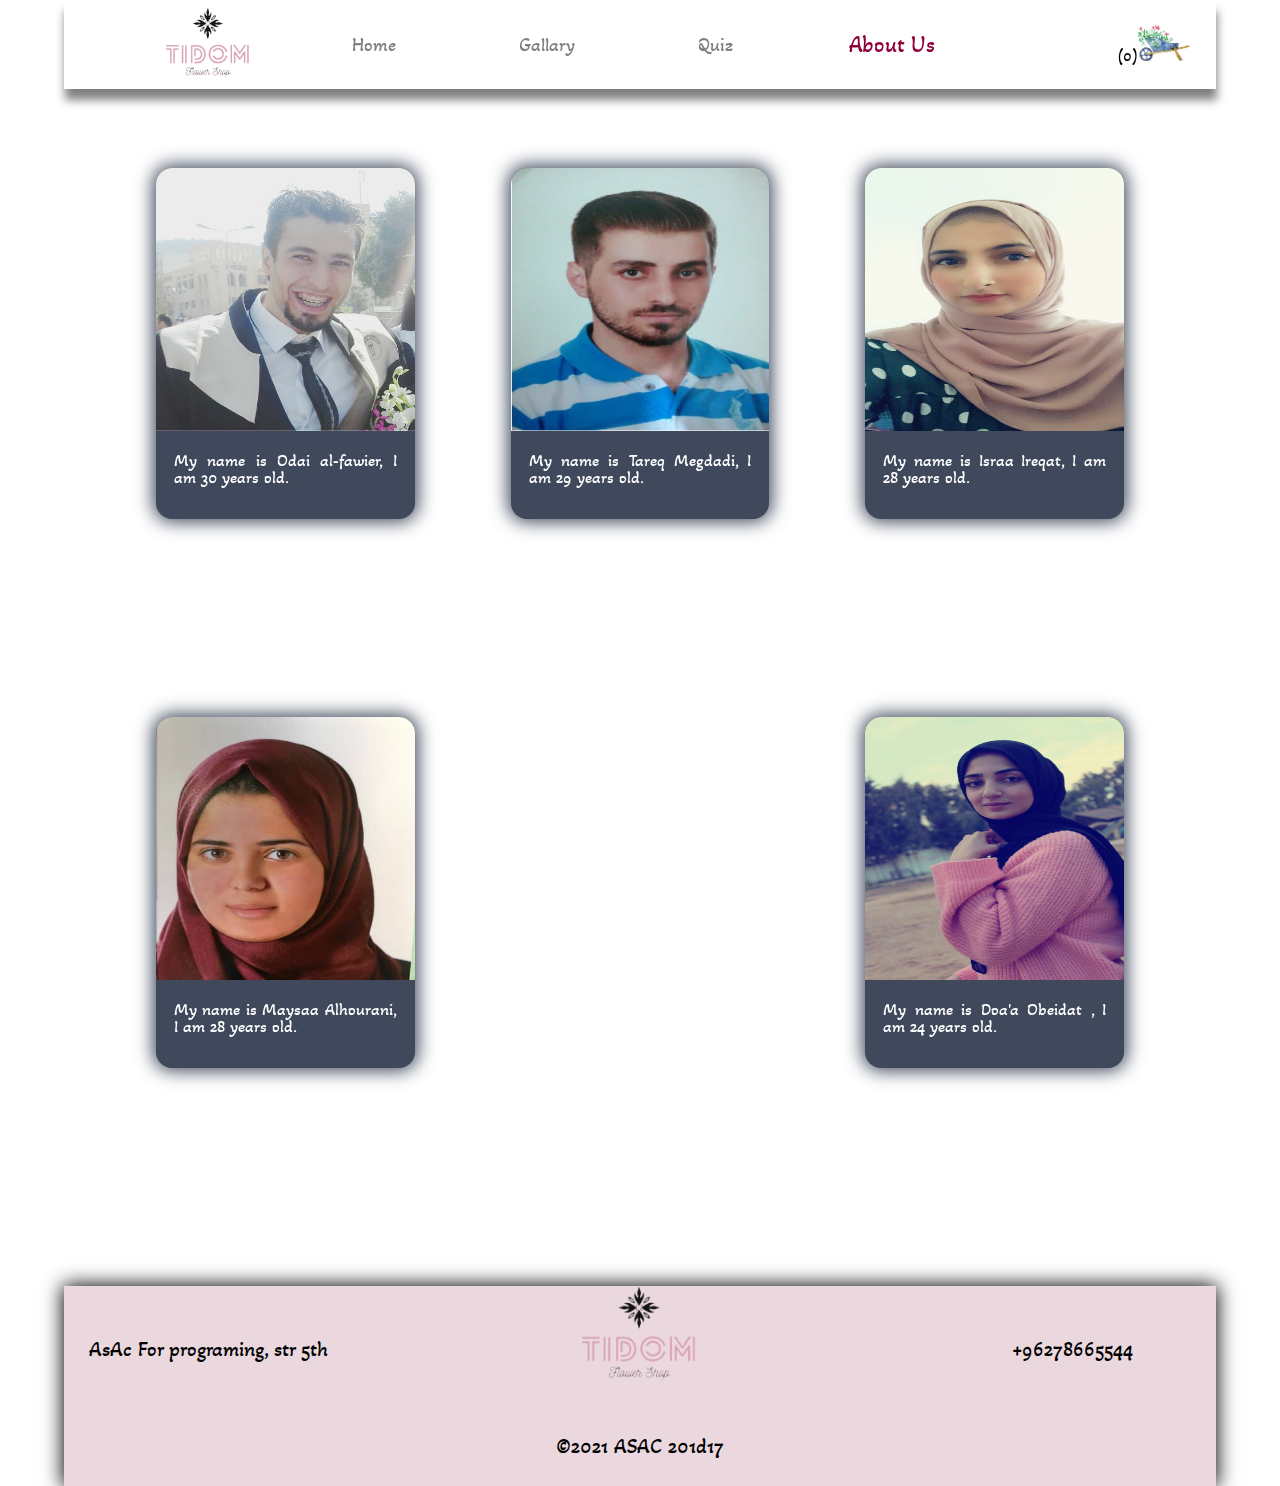
<file: about_us.html>
<!DOCTYPE html>
<html>

<head>
  <title>Home</title>
  <link rel="icon" href="./assets/logo3.png">
  <link rel="stylesheet" href="https://pro.fontawesome.com/releases/v5.10.0/css/all.css"
    integrity="sha384-AYmEC3Yw5cVb3ZcuHtOA93w35dYTsvhLPVnYs9eStHfGJvOvKxVfELGroGkvsg+p" crossorigin="anonymous" />
  <link rel="stylesheet" href="./css/reset.css" />
  <link rel="stylesheet" href="./css/style.css" />
  <link rel="stylesheet" href="./css/about.css" />
  <link rel="preconnect" href="https://fonts.gstatic.com">
  <link href="https://fonts.googleapis.com/css2?family=Akaya+Telivigala&display=swap" rel="stylesheet">
</head>

<body>

  <header class="vanBar">
    <div class="vanBar__logo"><img src="./assets/logo3.png" /></div>

    <nav class="vanBar__menu">

      <ul>
        <li><a href="./index.html">Home</a></li>

        <li><a href="./gallery.html">Gallary</a></li>
        <li><a href="./quiz.html">Quiz</a></li>
        <li><a href="#">About Us</a></li>

      </ul>
    </nav>

    <div class="navBar__cart"><a href="./cart.html"><sub id="counter">(1)</sub><img src="./assets/cart.png" alt=""></a>
    </div>
  </header>

  <main class="content">

    <section class="content__information">

      <div class="information__side information__side--fornt">
        <img src='./assets/me.png'>
        <p>My name is Odai al-fawier, I am 30 years old. </p>
      </div>

    </section>

    <section class="content__information">

      <div class="information__side information__side--fornt">
        <img src='./assets/tareq.jpeg'>
        <p>My name is Tareq Megdadi, I am 29 years old.</p>
      </div>

    </section>
    <section class="content__information">

      <div class="information__side information__side--fornt">
        <img src='./assets/israa.jpeg'>
        <p>My name is Israa Ireqat, I am 28 years old.</p>
      </div>

    </section>
    <section class="content__information">

      <div class="information__side information__side--fornt">
        <img src='./assets/myssa.jpeg'>
        <p>My name is Maysaa Alhourani, I am 28 years old.</p>
      </div>

    </section>
    <section class="content__information">

      <div class="information__side information__side--fornt">
        <img src='./assets/doaa.jpeg'>
        <p>My name is Doa'a Obeidat , I am 24 years old.</p>
      </div>

    </section>

  </main>

  <footer class="footer">
    <div class="footer__location">
      <p>
        <i class="fas fa-map-marked-alt"></i>
      </p>
      <p>AsAc For programing, str 5th</p>
    </div>

    <div class="footer__logo">
      <img src="./assets/logo3.png" />
    </div>
    <div class="footer__phone">
      <p><i class="fas fa-mobile-alt"></i></p>

      <p>+96278665544</p>
    </div>

    <div class="footer__soicaile">
      <div> <i class="fab fa-facebook-f"></i>
        <i class="fab fa-twitter"></i>
        <i class="fab fa-google-plus-g"></i>
      </div>

      <p>&copy;2021 ASAC 201d17</p>
    </div>

  </footer>
  <script src='./js/app.js'></script>
</body>

</html>
</file>
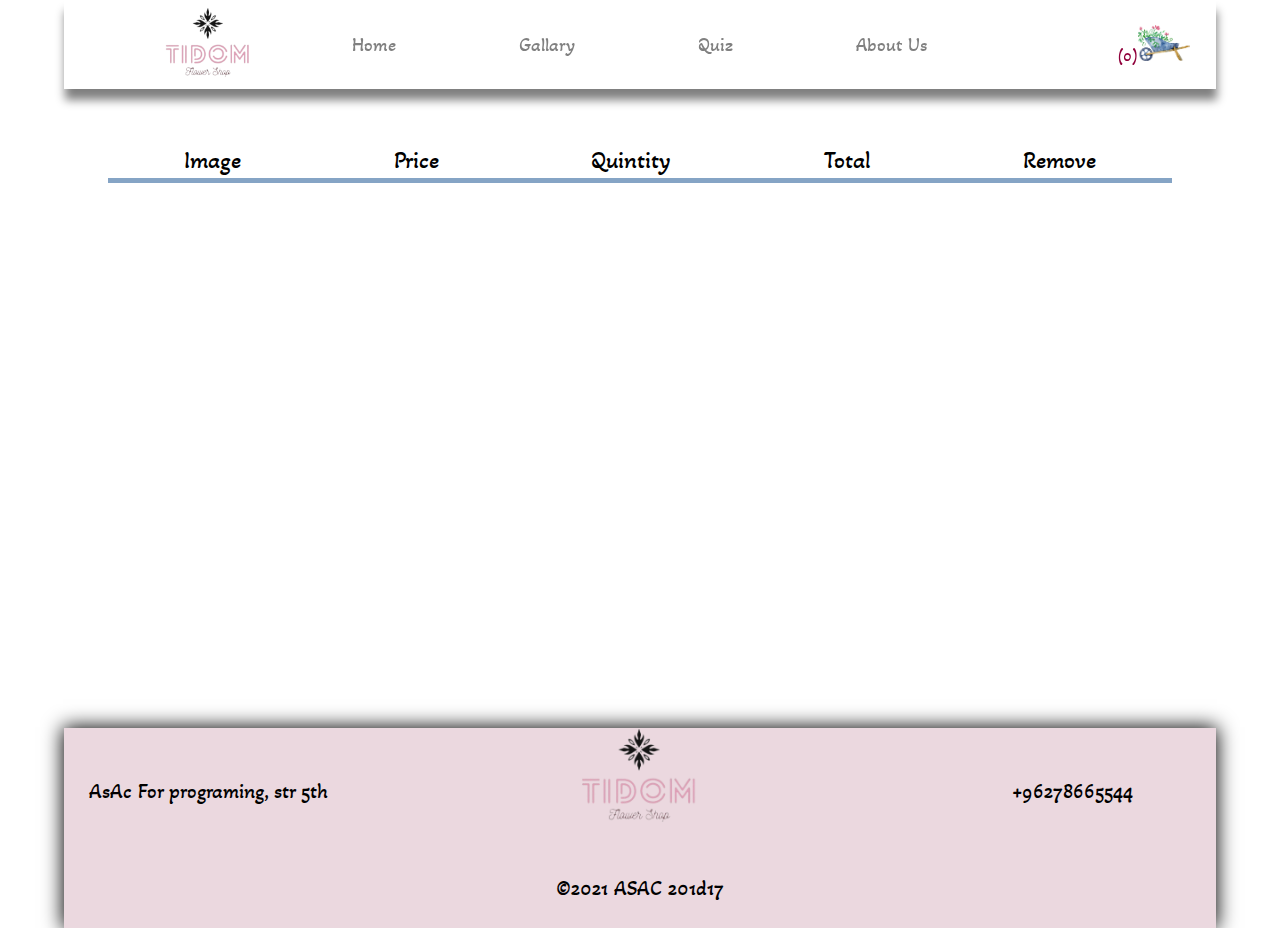
<file: cart.html>
<!DOCTYPE html>
<html>

<head>
  <title>Home</title>
  <link rel="icon" href="./assets/logo3.png">
  <link rel="stylesheet" href="https://pro.fontawesome.com/releases/v5.10.0/css/all.css"
    integrity="sha384-AYmEC3Yw5cVb3ZcuHtOA93w35dYTsvhLPVnYs9eStHfGJvOvKxVfELGroGkvsg+p" crossorigin="anonymous" />
  <link rel="stylesheet" href="./css/reset.css" />
  <link rel="stylesheet" href="./css/style.css" />
  <link rel="stylesheet" href="./css/cart.css" />
  <link rel="preconnect" href="https://fonts.gstatic.com">
  <link href="https://fonts.googleapis.com/css2?family=Akaya+Telivigala&display=swap" rel="stylesheet">
</head>

<body>

  <header class="vanBar">
    <div class="vanBar__logo"><img src="./assets/logo3.png" /></div>
    <nav class="vanBar__menu">

      <ul>
        <li><a href="./index.html">Home</a></li>
        <li><a href="./gallery.html">Gallary</a></li>
        <li><a href="./quiz.html">Quiz</a></li>
        <li><a href="./about_us.html">About Us</a></li>
      </ul>
    </nav>

    <div class="navBar__cart"><a href="#"><sub id="counter">(1)</sub><img src="./assets/cart.png" alt=""></a></div>
  </header>

  <main class="content">

    <table>
      <thead>
        <tr>
          <th>Image</th>
          <th>Price</th>
          <th>Quintity</th>
          <th>Total</th>
          <th>Remove</th>
        </tr>
      </thead>
      <tbody id="addContent">

      </tbody>

    </table>

  </main>

  <footer class="footer">
    <div class="footer__location">
      <p>
        <i class="fas fa-map-marked-alt"></i>
      </p>
      <p>AsAc For programing, str 5th</p>
    </div>

    <div class="footer__logo">
      <img src="./assets/logo3.png" />
    </div>
    <div class="footer__phone">
      <p><i class="fas fa-mobile-alt"></i></p>

      <p>+96278665544</p>
    </div>

    <div class="footer__soicaile">
      <div> <i class="fab fa-facebook-f"></i>
        <i class="fab fa-twitter"></i>
        <i class="fab fa-google-plus-g"></i>
      </div>

      <p>&copy;2021 ASAC 201d17</p>
    </div>

  </footer>

  <script src='js/app.js'></script>
  <script src='js/cart.js'></script>
</body>

</html>
</file>
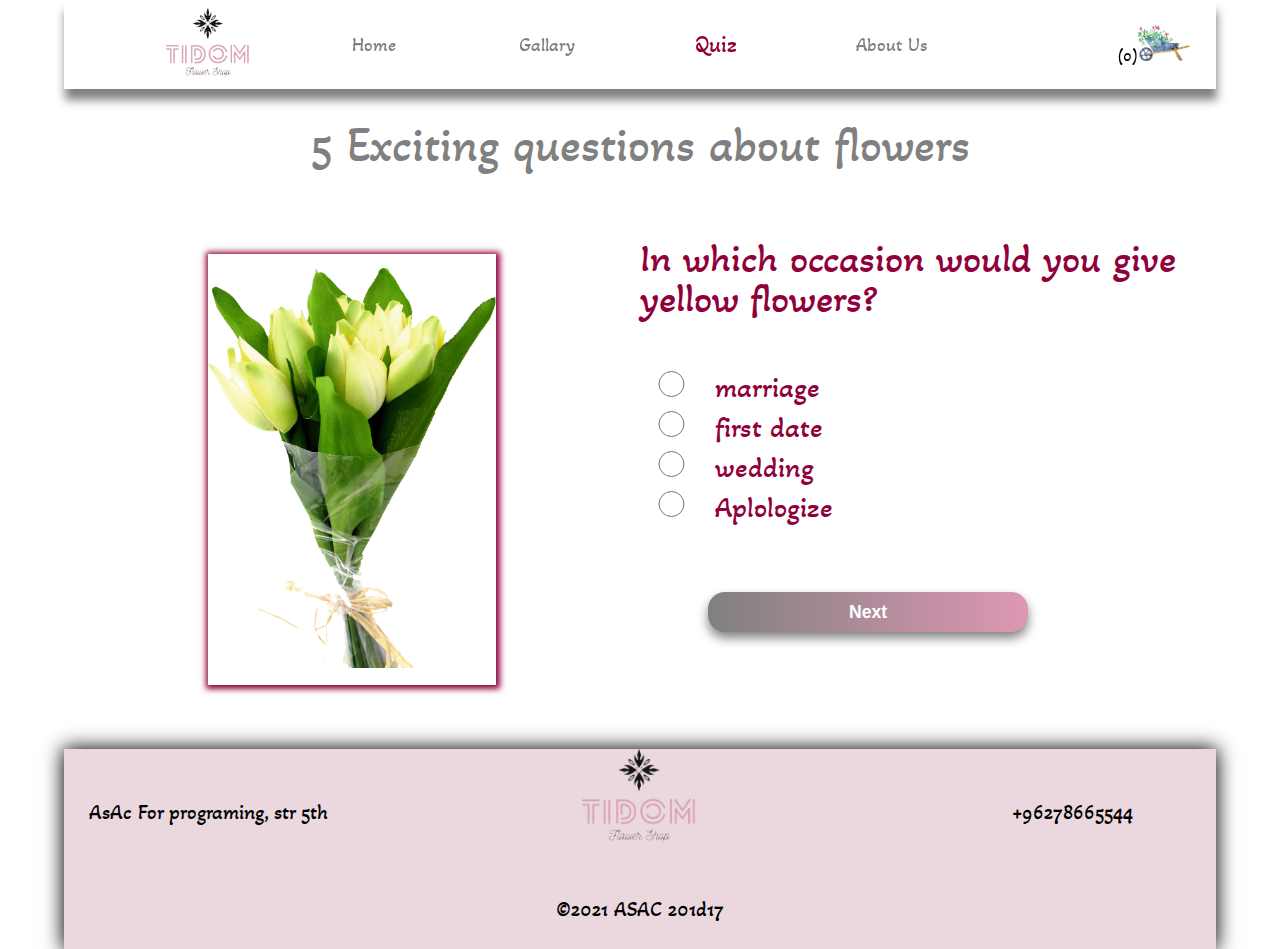
<file: quiz.html>
<!DOCTYPE html>
<html>

<head>
  <title>Home</title>
  <link rel="icon" href="./assets/logo3.png">
  <link rel="stylesheet" href="https://pro.fontawesome.com/releases/v5.10.0/css/all.css"
    integrity="sha384-AYmEC3Yw5cVb3ZcuHtOA93w35dYTsvhLPVnYs9eStHfGJvOvKxVfELGroGkvsg+p" crossorigin="anonymous" />
  <link rel="stylesheet" href="./css/reset.css" />
  <link rel="stylesheet" href="./css/style.css" />
  <link rel="stylesheet" href="./css/quiz.css" />
  <link rel="preconnect" href="https://fonts.gstatic.com">
  <link href="https://fonts.googleapis.com/css2?family=Akaya+Telivigala&display=swap" rel="stylesheet">
</head>

<body>

  <header class="vanBar">
    <div class="vanBar__logo"><img src="./assets/logo3.png" /></div>

    <nav class="vanBar__menu">

      <ul>
        <li><a href="./index.html">Home</a></li>
        <li><a href="./gallery.html">Gallary</a></li>
        <li><a href="#">Quiz</a></li>
        <li><a href="./about_us.html">About Us</a></li>

      </ul>
    </nav>

    <div class="navBar__cart"><a href="./cart.html"><sub id="counter">(1)</sub><img src="./assets/cart.png" alt=""></a>
    </div>
  </header>

  <main class="content">
    <div class="popup">

    </div>
    <div class="header">
      <h2>5 Exciting questions about flowers</h2>
    </div>
    <div class="images">
      <img id="img" src="" />
    </div>

    <div class="quiz">
      <h3 id="question"></h3>
      <div id="form">




      </div>
      <input type="button" id='submit' value="Next">
    </div>


  </main>

  <footer class="footer">
    <div class="footer__location">
      <p>
        <i class="fas fa-map-marked-alt"></i>
      </p>
      <p>AsAc For programing, str 5th</p>
    </div>

    <div class="footer__logo">
      <img src="./assets/logo3.png" />
    </div>
    <div class="footer__phone">
      <p><i class="fas fa-mobile-alt"></i></p>

      <p>+96278665544</p>
    </div>

    <div class="footer__soicaile">
      <div> <i class="fab fa-facebook-f"></i>
        <i class="fab fa-twitter"></i>
        <i class="fab fa-google-plus-g"></i>
      </div>

      <p>&copy;2021 ASAC 201d17</p>
    </div>

  </footer>

  <script src='js/app.js'></script>
  <script src='js/quiz.js'></script>
</body>

</html>
</file>
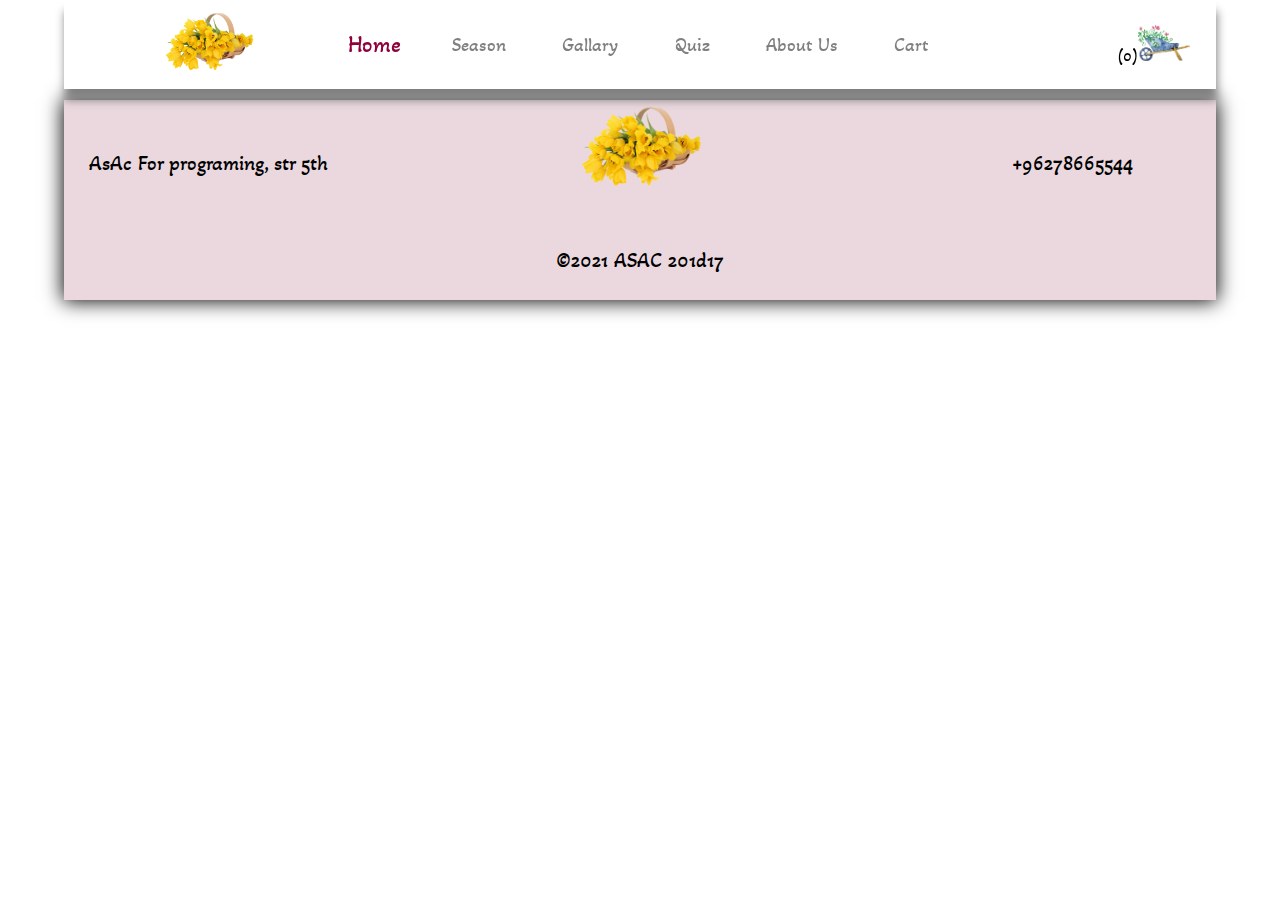
<file: season.html>
<!DOCTYPE html>
<html>

  <head>
    <title>Season</title>
    <link rel="icon" href="./assets/logoY.png">
    <link rel="stylesheet" href="https://pro.fontawesome.com/releases/v5.10.0/css/all.css" integrity="sha384-AYmEC3Yw5cVb3ZcuHtOA93w35dYTsvhLPVnYs9eStHfGJvOvKxVfELGroGkvsg+p" crossorigin="anonymous"/>
    <link rel="stylesheet" href="./css/reset.css" />
    <link rel="stylesheet" href="./css/style.css" />
    <link rel="stylesheet" href="./css/index.css" />
    <link rel="preconnect" href="https://fonts.gstatic.com">
<link href="https://fonts.googleapis.com/css2?family=Akaya+Telivigala&display=swap" rel="stylesheet">
  </head>

  <body>

  
    <header class="vanBar">
      <div class="vanBar__logo"><img src="./assets/logoY.png"/></div>
      
       

    

      <nav class="vanBar__menu">

        <ul>
          <li><a href="./index.html">Home</a></li>
          <li><a href="./season.html">Season</a></li>
          <li><a href="./gallery.html">Gallary</a></li>
          <li><a href="./quiz.html">Quiz</a></li>
          <li><a href="./about_us.html">About Us</a></li>
          <li><a href="./cart.html">Cart</a><span id="itemCount"></span></li>
        </ul>
      </nav>

      <div class="navBar__cart"><a href="./cart.html"><sub id="counter">(1)</sub><img src="./assets/cart.png" alt=""></a></div>
    </header>

    <main>

   

    </main>
    <footer class="footer">
      <div class="footer__location">
        <p>
        <i class="fas fa-map-marked-alt"></i>
        </p>
        <p>AsAc For programing, str 5th</p>
      </div>

      <div class="footer__logo">
        <img src="./assets/logoY.png"/>
      </div>
      <div class="footer__phone">
        <p><i class="fas fa-mobile-alt"></i></p>
        
        <p>+96278665544</p>
      </div>

      <div class="footer__soicaile">
        <div>  <i class="fab fa-facebook-f"></i>
          <i class="fab fa-twitter"></i>
          <i class="fab fa-google-plus-g"></i></div>
      
          <p>&copy;2021 ASAC 201d17</p>
       </div>
    
    </footer>

    <script src='js/app.js'></script>  
  </body>

</html>
</file>
<file: css/style.css>
*,*::after,*::before
{
    margin: 0;
    padding: 0;    
}

section{
    box-shadow: 1px 11px 9px 0px #808080;
}
body{
    display: grid;
   width: 90%;
   margin: auto;
   font-family: 'Akaya Telivigala', cursive;
}

body{
    grid-template-rows: 100px 1fr 200px;
    grid-template-columns: 1fr;
    grid-template-areas: 'header'
                         'main'
                         'footer';
}


.vanBar{
    
    grid-area: header;
    display: grid;    
    grid-template-rows: 89px;
    grid-template-columns: 1fr 2fr 1fr;
 grid-template-areas: 'logo menu cart';
 justify-content: space-between;
 align-items: center;
 font-family: 'Akaya Telivigala', cursive;
 position: fixed;
  width: 90%;
 opacity: 1;
 z-index: 99;
 box-shadow: 1px 11px 9px 0px grey;
 background-color: white;
}


.vanBar__logo
{
    grid-area: logo;
    justify-self: center;
    
}
.vanBar__logo img
{
   width: 97px;
}
.vanBar__menu
{
    grid-area: menu;
}
.vanBar__menu ul
{
  
    display: flex;
    justify-content: space-between;
}
.vanBar__menu ul a
{
  
    text-decoration: none;
    color:gray;
    display: inline-block;
    transition: color 2s, transform 2s;
    font-size: 1.2rem;
}

.vanBar__menu ul a:hover
{
  
   
   
    color:#ff0068;
    transform: scale(1.2);

}
.navBar__cart
{
    grid-area: cart;
    justify-self: center;
    text-align: end;
    margin: 0 9%;
    transition: color 5s, transform 2s;
}
.navBar__cart img
{
   width:22%;
  
    
}
.navBar__cart a
{
  
   text-decoration: none;
  
   color: black;
 
}

.navBar__cart:hover a sub
{
    color:rgb(255, 255, 255) !important;   
}


.footer
{
    grid-area: footer;
    display: grid;
    grid-template-columns: 1fr 2fr 1fr;
    grid-template-rows: 100px 100px;
    grid-template-areas: 'location logof phone'
    'social  social social';
    align-items: center;
    justify-items: center;  
    background-color: rgb(114 60 120);
    background-color: #ebd8df;
    font-size: 21px;
    box-shadow: 0px 0px 19px 1px #000000;
}
.footer__location
{
    grid-area: location;
    display: flex;
    height: 100%;
    flex-direction: column;
    align-items: center;
    justify-content: space-evenly;
}
.footer__location p
{
text-align: center;
}
.footer__logo
{
    grid-area: logof;
}
.footer__phone
{
    grid-area: phone;
    display: flex;
    height: 100%;
    flex-direction: column;
    align-items: center;
    justify-content: space-evenly;
}
.footer__logo img
{
width: 132px;
}
.footer__soicaile
{
    grid-area: social;
    height: 100%;
    display: flex;
    flex-direction: column;
    justify-content: center;
    align-items: center;
}
.footer__soicaile div i
{
    margin: 7px;
}
</file>
<file: css/about.css>
.vanBar__menu ul li:nth-child(4) a
{ 
  
    
    color:  #90003b;
    transform: scale(1.2);
}
section{
    border: 0;
    box-shadow: none;
    text-align: justify;
    width: 73%;
    margin: 24px;
}
section > img{
 object-fit: fill;
}
.content
{
    grid-area: main;
    display: grid;
    grid-template-columns: repeat(3,1fr);
    grid-template-rows: repeat(2,61vh);
 
    padding: 44px;
    justify-items: center;
   
}
.content__information
{
  

   perspective: 150rem;   
    position: relative;
   


}

.information__side
{
    height: 8rem;
    position:absolute;
    left:0;
    top: 0;
  
    backface-visibility: hidden;
    border-radius: 3px;
    overflow: hidden;
    transition: all .8s ease;
    display: block;
    height: 70%;
    width: 100%;
    box-shadow: 0px 0px 18px 3px #3f495b;
    border-radius: 16px;
    background-color: #3f495b;
}



.information__side--back
{
    transform: rotateY(180deg);
}


.information__side--fornt img
{
    width: 100%;
 
    height: 75%;
}
.information__side--back img
{
    width: 100%;
    height: 100%;
}
.information__side--fornt p
{
    margin: 18px;
    color: white;
    font-size: 17px;
}

main section:nth-child(5)
{
    grid-row: 2/3;
    grid-column: 3/3;
}
</file>
<file: css/cart.css>
.navBar__cart a sub
{
    color:  #90003b !important;
    
    
}


.content
{
    grid-area: main;
    display: grid;
      min-height: 60vh;
padding: 44px;
    justify-items: center;    
}

table img{
    
    width: 44%;
}

tbody tr{
border-bottom:1px solid #85a4c5;
height: 130px;

}
thead tr{
    font-size: 1.5rem;
    border-bottom: 5px solid #85a4c5;
}
th,td{
    width:5%;
    text-align: center;
    vertical-align: middle;
    padding: 5px;
}
table{
    border-collapse: collapse;
    border-spacing: 30px;
}

table a{
    text-decoration: none;
    border-radius: 60px;
    border: 0;
    background-color: #850b0bd4;
    color: white;
    padding: 8px 22px;
    box-shadow: 0px 0px 19px 2px #96262a;
  
   
}
table a:hover{
 
    box-shadow: 0px 0px 4px 2px #96262a;
}

table a:active{
   
    box-shadow: 0px 0px 0px 2px #96262a;
}
</file>
<file: css/quiz.css>
.vanBar__menu ul li:nth-child(3) a
{ 
  
    
    color: #90003b;
    transform: scale(1.2);
}
 .content
 {
     grid-area: main;
     display: grid;
     grid-template-rows: 10vh 62.1vh;
     grid-template-columns: repeat(2,50%);
     grid-template-areas: 'header header'
     'img question';
     justify-items: center;   
     align-items: center;  
 }

 .header
 {
     grid-area: header;
 }

 .images
 {
    grid-area:img ;
    text-align: center;
    box-shadow: 1px 1px 6px 3px #90003b;
    width: 50%;
}
 
 .images img
 {
   
    width: 100%;
    padding: 5% 0;
    height: 400px;
 }

 .quiz
 {
    grid-area: question;
    font-size: 2.5rem;
    width: 100%;
 }

 h2{
    font-size: 3rem;
    color: #808080;
 }

 input[type='button'] {
    background-image: linear-gradient( to right, #808080,#de97b4);
    box-shadow: 0px 6px 11px 0px #808080;
    color: white;
    transition: box-shadow 2s;


    font-size: 1.1rem;
    font-weight: bolder;
    border-radius: 17px;
    border: 0;
    outline: 0;
    padding: 7px;
    height: 2.5rem;
    width: 20rem;
    margin: 68px;


 }
 input[type='button']:hover {
    box-shadow: 0px 13px 26px 0px #808080;
}
 input[type='radio'] {
    border: 0px;
    width: 11%;
    height: 2em;
}
label
{
    color: #90003b;
    font-size: 1.8rem;
}
form{
    width: 100%;
}
h3{
    padding-bottom: 8%;
 
    color: #90003b;
}

main div:nth-child(1)
{
    position: absolute;
    top: 50%;
    left: 50%;
    transform: translate(-50%, -50%);

    box-shadow: 0px 1px 12px 3px black;
    width: 34%;
    height: 35%;
    background-color: white;
    border-radius: 33px;
}

.popup
{
    display: none;
 
}
.popup p:nth-child(1)
{
    text-align: center;
    height: 50%;  
    padding-top: 15%;
    font-size: 2rem;
}
.popup p:nth-child(2)
{
    text-align: center;
    font-size: 2rem;
}
.popup p:nth-child(2) a
{
    box-shadow: 2px 2px 2px 2px black;
    text-decoration: none;    
    width: 30%;
    padding: 6px;
    background-color: white;    
    border-radius: 22px;
    background-color: #ebd8df;
    color: #808080;
}
</file>
<file: css/index.css>
.vanBar__menu ul li:nth-child(1) a
{ 
  
    
    color:  #90003b;
    transform: scale(1.2);
}
 .content
 {
     grid-area: main;
     display: grid;
     grid-template-rows: 76vh 123vh 51vh;
     grid-template-columns: 1fr;
     grid-template-areas: 'video'
                         
                          'card';                      
 }
 
 
 .content__videos 
 {
 

     grid-area:video ;
     height:76vh;
     position:relative;
   z-index: 33;
    
    
 }
 .content__videos .videos_imges
 {
 
     background-size: cover;
     background-position: center;
     height: 76vh;
     width: 100%;
     position: absolute;
     object-fit:cover;
     left:0;
 }

 
 .content__powerFower
 {
     grid-area:power ;
 }
 
 .content__cardShow
 {
     grid-area:card ; 
     align-items: center;
     display: flex;
     justify-content: space-evenly;
     flex-direction: column;
     padding: 47px;
     opacity: 1;
     transition:opacity 2s ;


     box-shadow: none;
 }
 
   @keyframes cf4FadeInOut {
    0% {
      opacity:1;
    }
    17% {
      opacity:1;
    }
    25% {
      opacity:0;
    }
    92% {
      opacity:0;
    }
    100% {
      opacity:1;
    }
   }   
  
   
   .content__videos video {  
     animation-name: cf4FadeInOut;
     animation-timing-function: ease-in-out;
     animation-iteration-count: infinite;
     animation-duration: 30s;
   }
   .content__videos video:nth-of-type(1) {
  
     animation-delay: 24s;
   }
   .content__videos video:nth-of-type(2) {

     animation-delay: 18s;
   }
   .content__videos video:nth-of-type(3) {
   
     animation-delay: 10s;
   }
   .content__videos video:nth-of-type(4) {
   
     animation-delay: 0;
   }

   .videos_text{    
    top: 13%;
    left: 24%;  
    position: absolute;
    
    transform: translate(-50%, -50%);
    z-index: 2;
    font-family: 'Akaya Telivigala', cursive;
    color: #df98b5;
    font-size: 3rem;

   }

  .otherside
  {    
    top: 81%;
    left: 24%;
  }


   @keyframes para {
    0% {
      opacity:0;
    }
    17% {
      opacity:1;
    }
    25% {
      opacity:1;
    }
    92% {
      opacity:0;
    }
    100% {
      opacity:0;
    }
   }   

   .content__videos p {  
    animation-name: para;
    animation-timing-function: ease-in-out;
    animation-iteration-count: infinite;
    animation-duration: 15s;
    animation-fill-mode: backwards;
    
  }

   .videos_text:nth-of-type(1) {

     animation-delay: 0s;
     
   }
    .videos_text:nth-of-type(2) {
   
     animation-delay: 10s;
   } 
  

   .content__powerFower
   {
    grid-area: power;
    position: relative;
   }
   .content__powerFower img
   {
    width: 100%;
   height: 60vh;
   }
   .content__powerFower p
   {
    position: absolute;
    transform: translate(-50%,-50%);
    top: 50%;
    left: 40%;
    font-size: 3rem;
    color: #3d0f59;
    line-height: 1.4;
   }
   .content__powerFower span
   {
    background-image: linear-gradient(to bottom,white,transparent),url('../assets/power3.jpg');
   height: 60vh;
   width: 100%;
   display: block;
   } 


 label, input,textarea{
  
   font-weight: bolder;
   font-size: 1.1rem;
    font-weight: bolder;
    border-radius: 17px;
    border: 0;
    outline: 0;
    padding: 7px;
    margin: 5px;
    
 }

 input[type='submit']
 {
  background-image: linear-gradient( to right, #40115b,#de97b4);
  box-shadow: 0px 6px 11px 0px #3d0e59;
  color: white;
  transition: box-shadow 2s;
 }
 input[type='submit']:hover
 {
  

  box-shadow: 0px 13px 26px 0px #3d0e59;
  
 }
 label
 {

   color: #3d0e59;
 }



 input, textarea
 {
  background-color: #fadcda;
 }

 .content__cardShow div div img {
  width: 249px;
  height: 267px;
 }
 .content__cardShow .content_best  {


  display: flex;
  justify-content: space-around;
  width: 100%;
  height: 400px;


 }
 .content__cardShow .content_best  div{
  display: flex;
  flex-direction: column;
  align-items: center;
 }
 .content__cardShow .content_best  div  span{
  padding: 23px;
  font-size: 23px;
  color: #960d45;
 }

 h3{
  font-size: 4.2rem;
 }

 .content_best div{
  
  padding: 12px 0;
  box-shadow: 0px 1px 17px 5px grey;
  border-radius: 22px;
  margin: 2%;
 }

 .motivate {
  display: flex;
    align-items: center;
    line-height: 2;
    font-size: 18px;
    padding: 15px;
    column-count: 2;
    column-gap: 25px;
    box-shadow: none;
 }
 .motivate div span {
  color: #90003b;
  font-size: 25px;
 }
 .motivate div:not(span) {
  font-size: 20px;
 }
</file>
